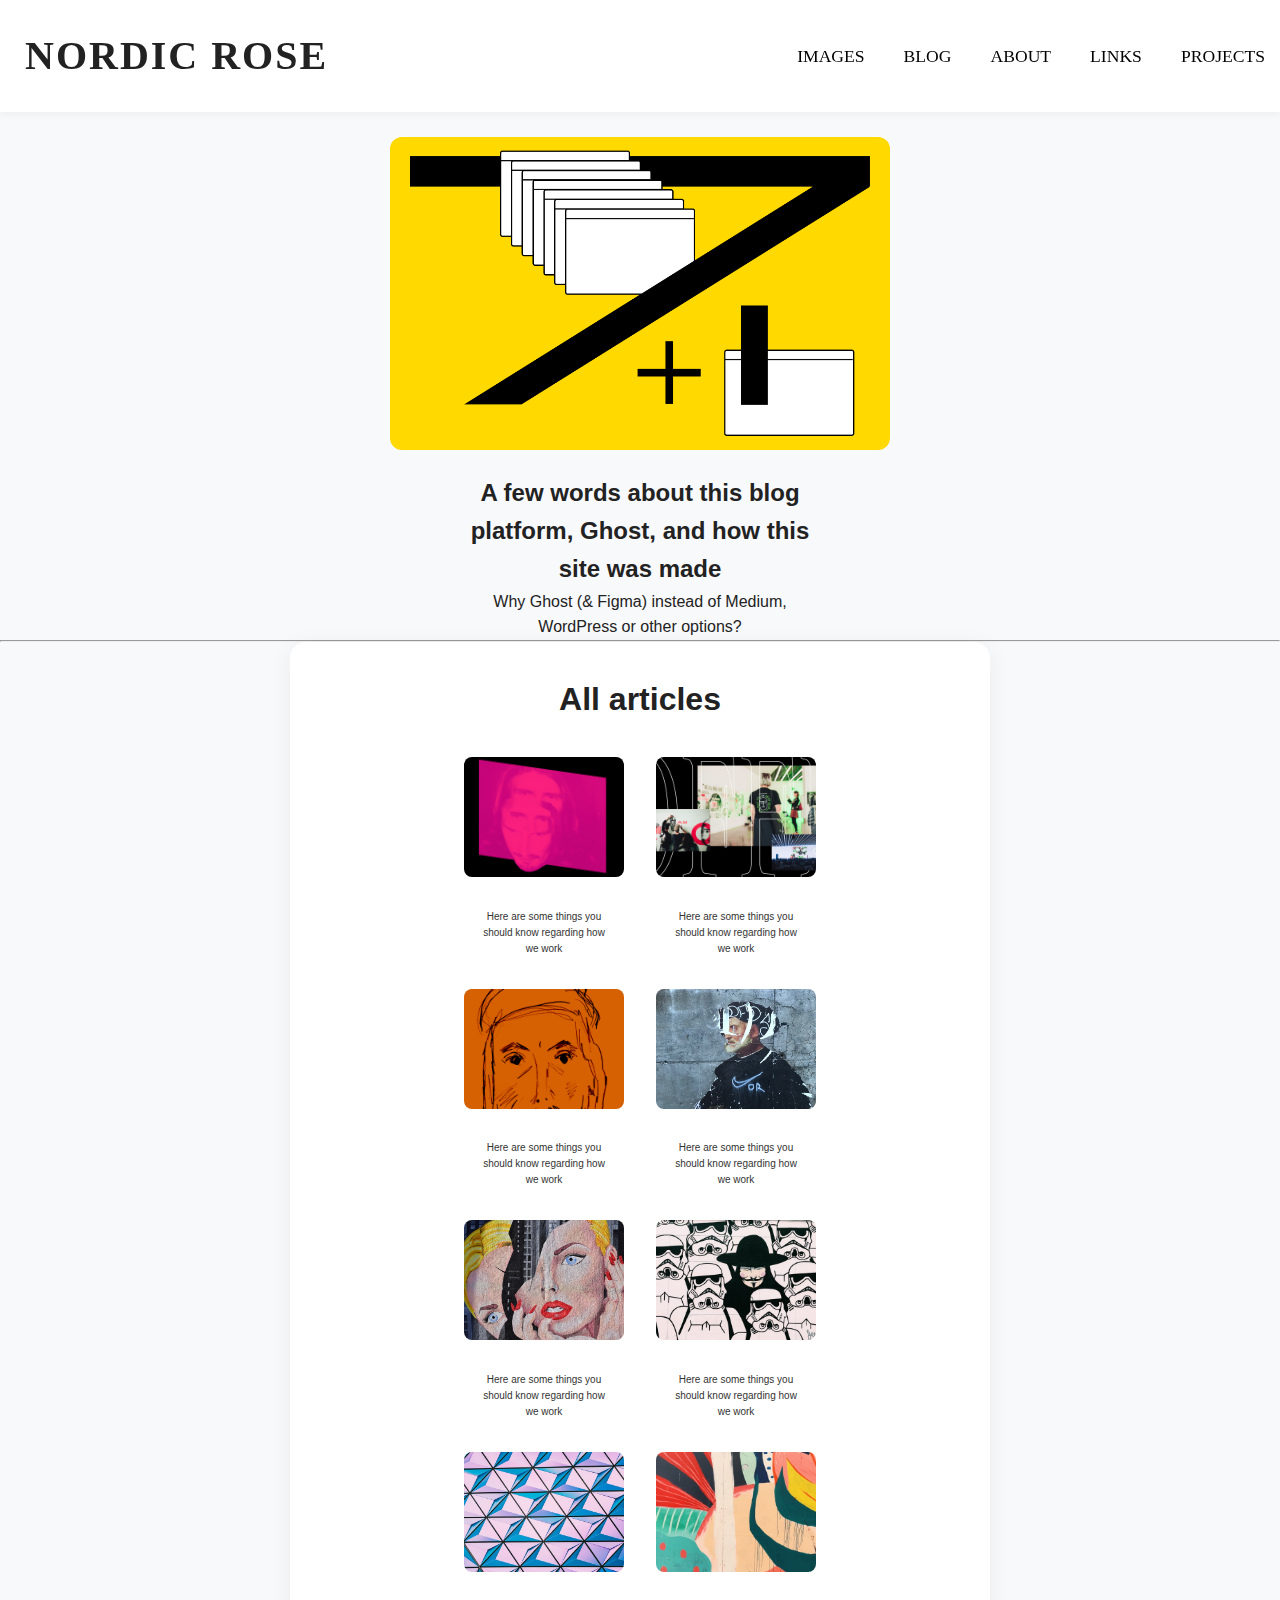
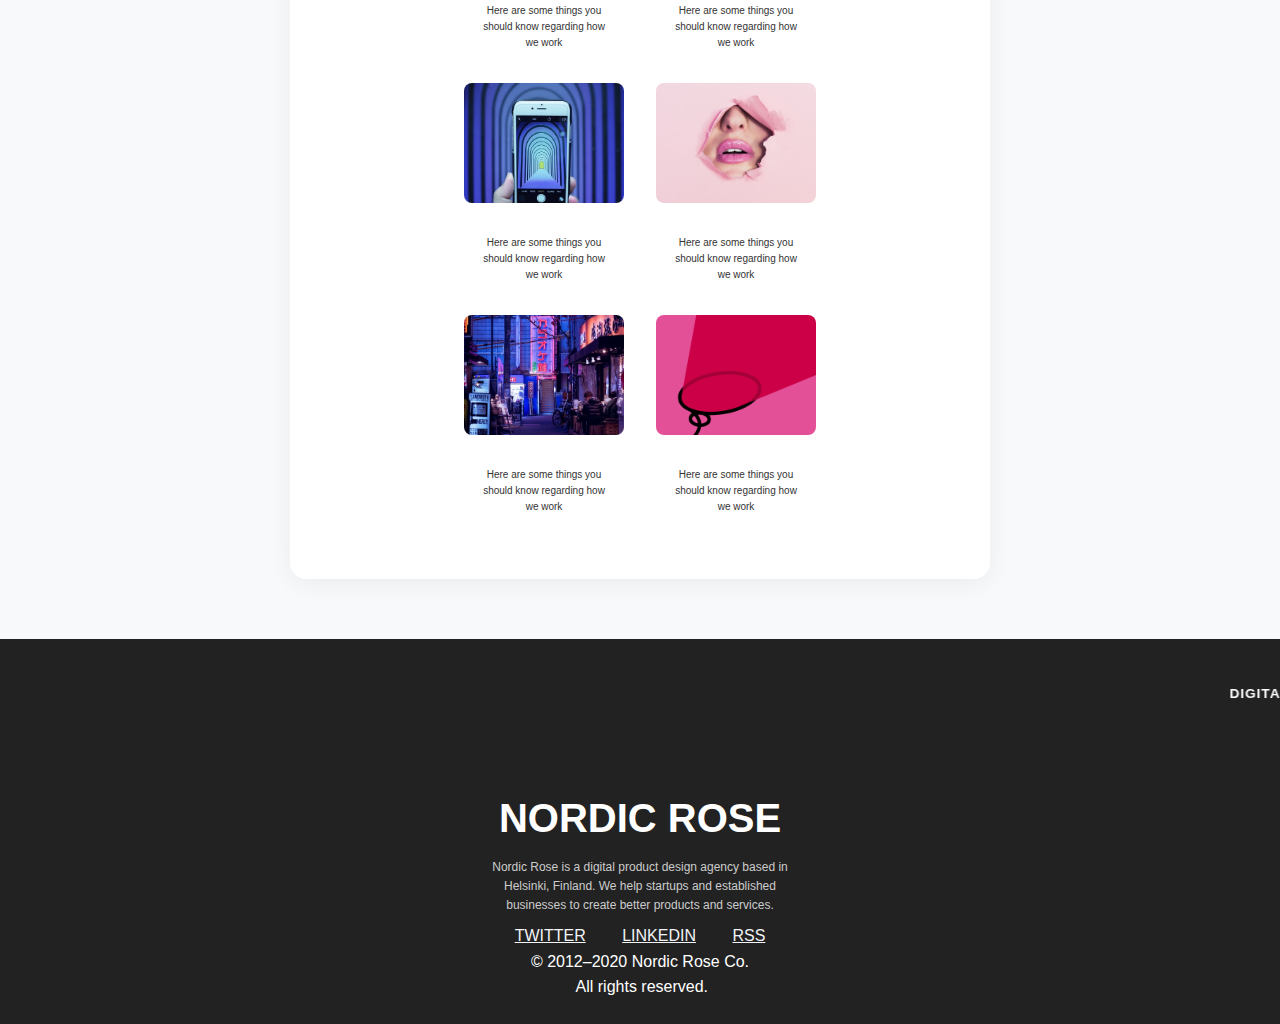
<file: index.html>
<!DOCTYPE html>
<html lang="en">
<head>
    <meta charset="UTF-8">
    <meta name="viewport" content="width=device-width, initial-scale=1.0">
    <title>NORDIC ROSE IMAGE</title>
    <link rel="stylesheet" href="./style.css">
</head>
<body>
    <!-- HEADER START -->
    <header class="hdr">
        <div>
            <a href="#" class="logo">NORDIC ROSE</a>
        </div>
        <nav>
            <ul>
                <li><a href="#images">IMAGES</a></li>
                <li><a href="#">BLOG</a></li>
                <li><a href="#about">ABOUT</a></li>
                <li><a href="#links">LINKS</a></li>
                <li><a href="#projects">PROJECTS</a></li>
            </ul>
        </nav>
    </header>
    <!-- HEADER END -->

    <!-- HERO IMAGE START -->
    <section id="BLOG">
        <div>
            <img src="./images/hero.png" alt="Hero Image" id="hero-img">
            <h2>A few words about this blog <br> platform, Ghost, and how this <br> site was made</h2>
            <p>Why Ghost (& Figma) instead of Medium, <br> WordPress or other options?</p>
            <hr>
        </div>
        </section>
    <!-- HERO IMAGE END -->

    <!-- IMAGE SECTION START -->
<section id="images">
    <section class="card-grid">
        <h2>All articles</h2>
        <div class="row">
            <div>
               <a href="./page2.html"> <img src="./images/blog-1.png" alt="blog 1"></a>
                <p>Here are some things you <br> should know regarding how <br> we work </p>
            </div>
            <div>
                <img src="./images/blog-2.png" alt="blog 2">
                <p>Here are some things you <br> should know regarding how <br> we work </p>
            </div>
        </div>
        <div class="row">
            <div>
                <img src="./images/blog-3.png" alt="blog 3">
                <p>Here are some things you <br> should know regarding how <br> we work </p>
            </div>
            <div>
                <img src="./images/blog-4.jpg" alt="blog 4">
                <p>Here are some things you <br> should know regarding how <br> we work </p>
            </div>
        </div>
        <div class="row">
            <div>
                <img src="./images/blog-5.jpg" alt="blog 5">
                <p>Here are some things you <br> should know regarding how <br> we work </p>
            </div>
            <div>
                <img src="./images/blog-6.jpg" alt="blog 6">
                <p>Here are some things you <br> should know regarding how <br> we work </p>
            </div>
        </div>
        <div class="row">
            <div>
                <img src="./images/blog-7.jpg" alt="blog 7">
                <p>Here are some things you <br> should know regarding how <br> we work </p>
            </div>
            <div>
                <img src="./images/blog-8.jpg" alt="blog 8">
                <p>Here are some things you <br> should know regarding how <br> we work </p>
            </div>
        </div>
        <div class="row">
            <div>
                <img src="./images/blog-9.jpg" alt="blog 9">
                <p>Here are some things you <br> should know regarding how <br> we work </p>
            </div>
            <div>
                <img src="./images/blog-10.jpg" alt="blog 10">
                <p>Here are some things you <br> should know regarding how <br> we work </p>
            </div>
        </div>
        <div class="row">
            <div>
                <img src="./images/blog-11.jpg" alt="blog 11">
                <p>Here are some things you <br> should know regarding how <br> we work </p>
            </div>
            <div>
                <img src="./images/blog-12.png" alt="blog 12">
                <p>Here are some things you <br> should know regarding how <br> we work </p>
            </div>
        </div>
    </section>
    <!-- IMAGE SECTION END -->

                <!-- FOOTER START  -->

        <footer>
            <marquee behavior="" direction="">
                <div class="footer-tags">
                    <span><b>DIGITAL</b></span>
                    <span><b>PRODUCT</b></span>
                    <span><b>DESIGN</b></span>
                    <span>REMOTE</span>
                    <span>WORK</span>
                    <span><b>UX DESIGN</b></span>
                    <span>DISTRIBUTED TEAMS</span>
                    <span><b>CREATIVITY</b></span>
                    <span>STRATEGY</span>
                    <span><b>SUSPENSE</b></span>
                    <span>GROWTH</span>
                    <span><b>DIGITAL</b></span>
                    <span><b>PRODUCT</b></span>
                    <span><b>DESIGN</b></span>
                    <span>REMOTE</span>
                    <span>WORK</span>
                </div>
            </marquee>
            <div class="footer-links">
                <h2>NORDIC ROSE</h2>
                <p>Nordic Rose is a digital product design agency based in <br>
                    Helsinki, Finland. We help startups and established <br>
                    businesses to create better products and services.
                </p> 
                      <ul>
                        <li><a href="#">TWITTER</a></li>
                        <li><a href="#">LINKEDIN</a></li>
                        <li><a href="#">RSS</a></li>
                      </ul>
            </div>
            <div class="copyright">
                <p>© 2012–2020 Nordic Rose Co. <br> All rights reserved. </p>
            </div>
        </footer>
</section>
        <!-- FOOTER END  -->    
</body>
</html>
</file>
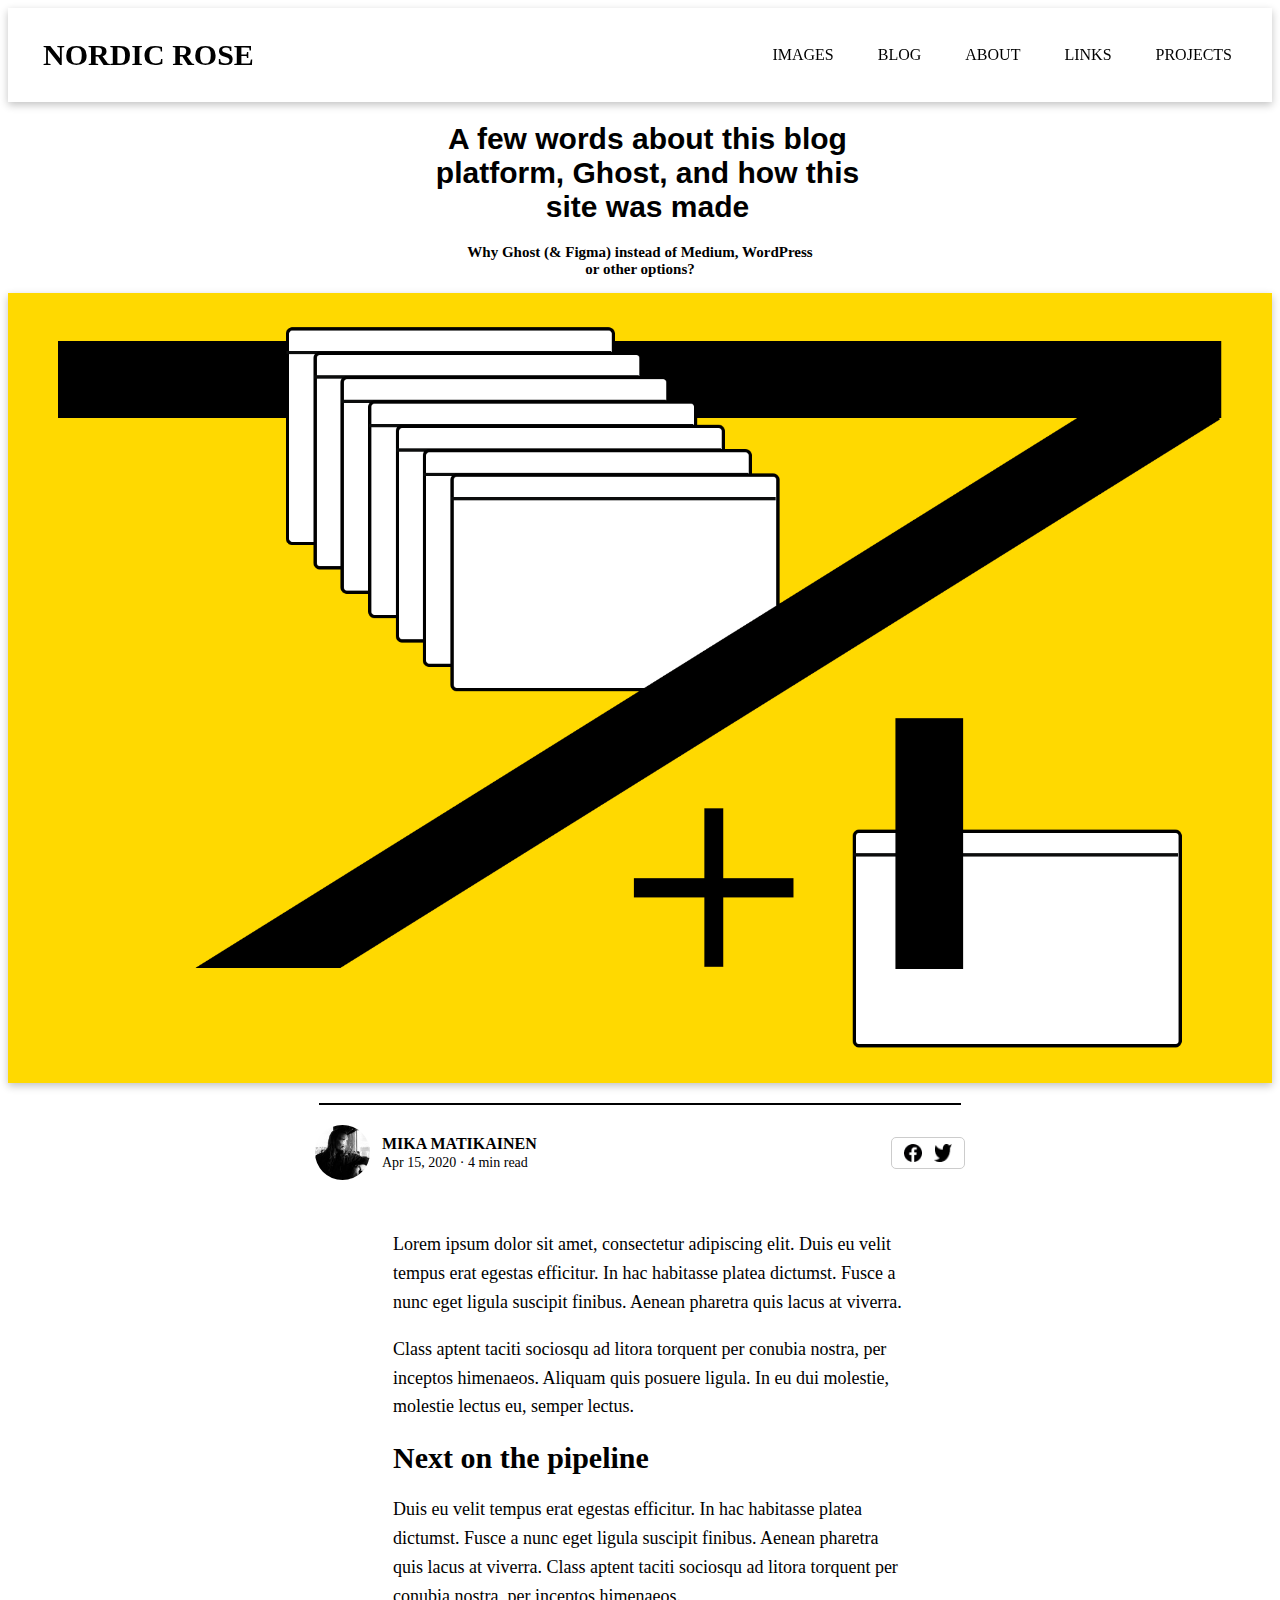
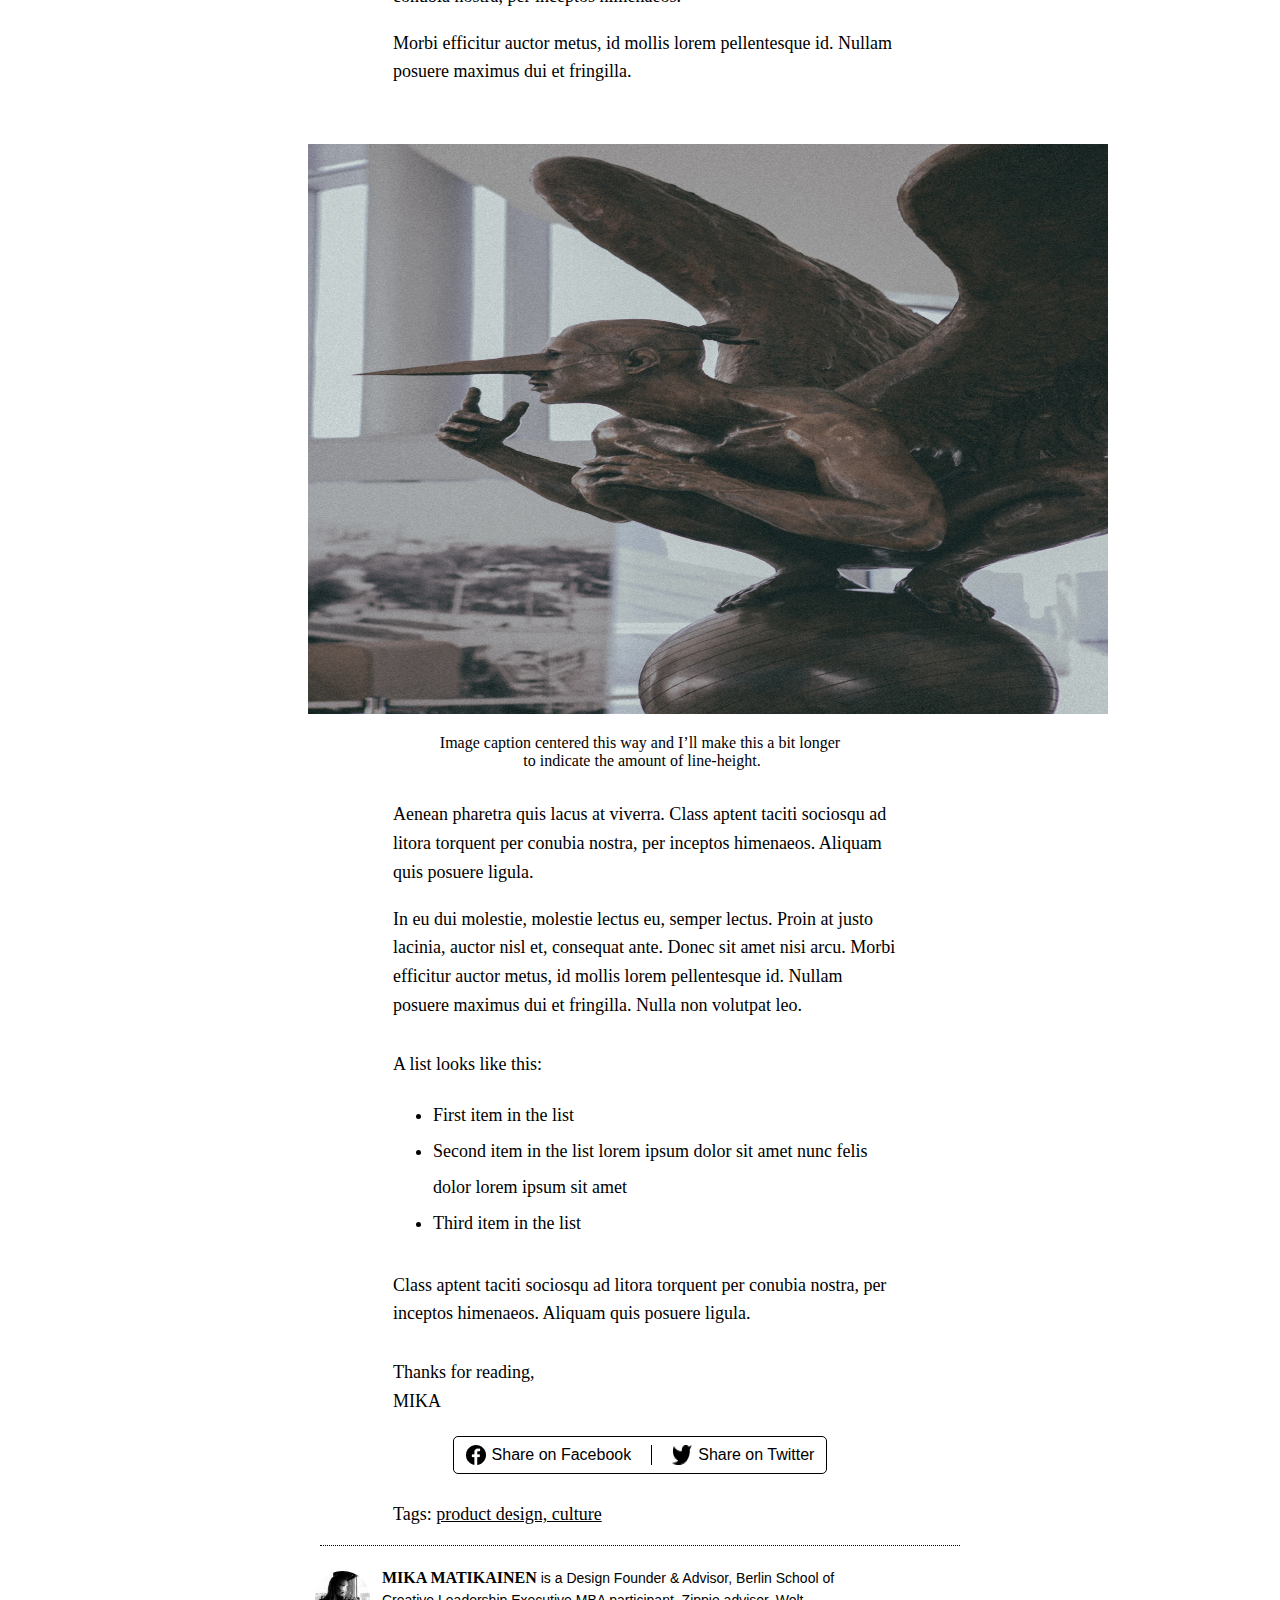
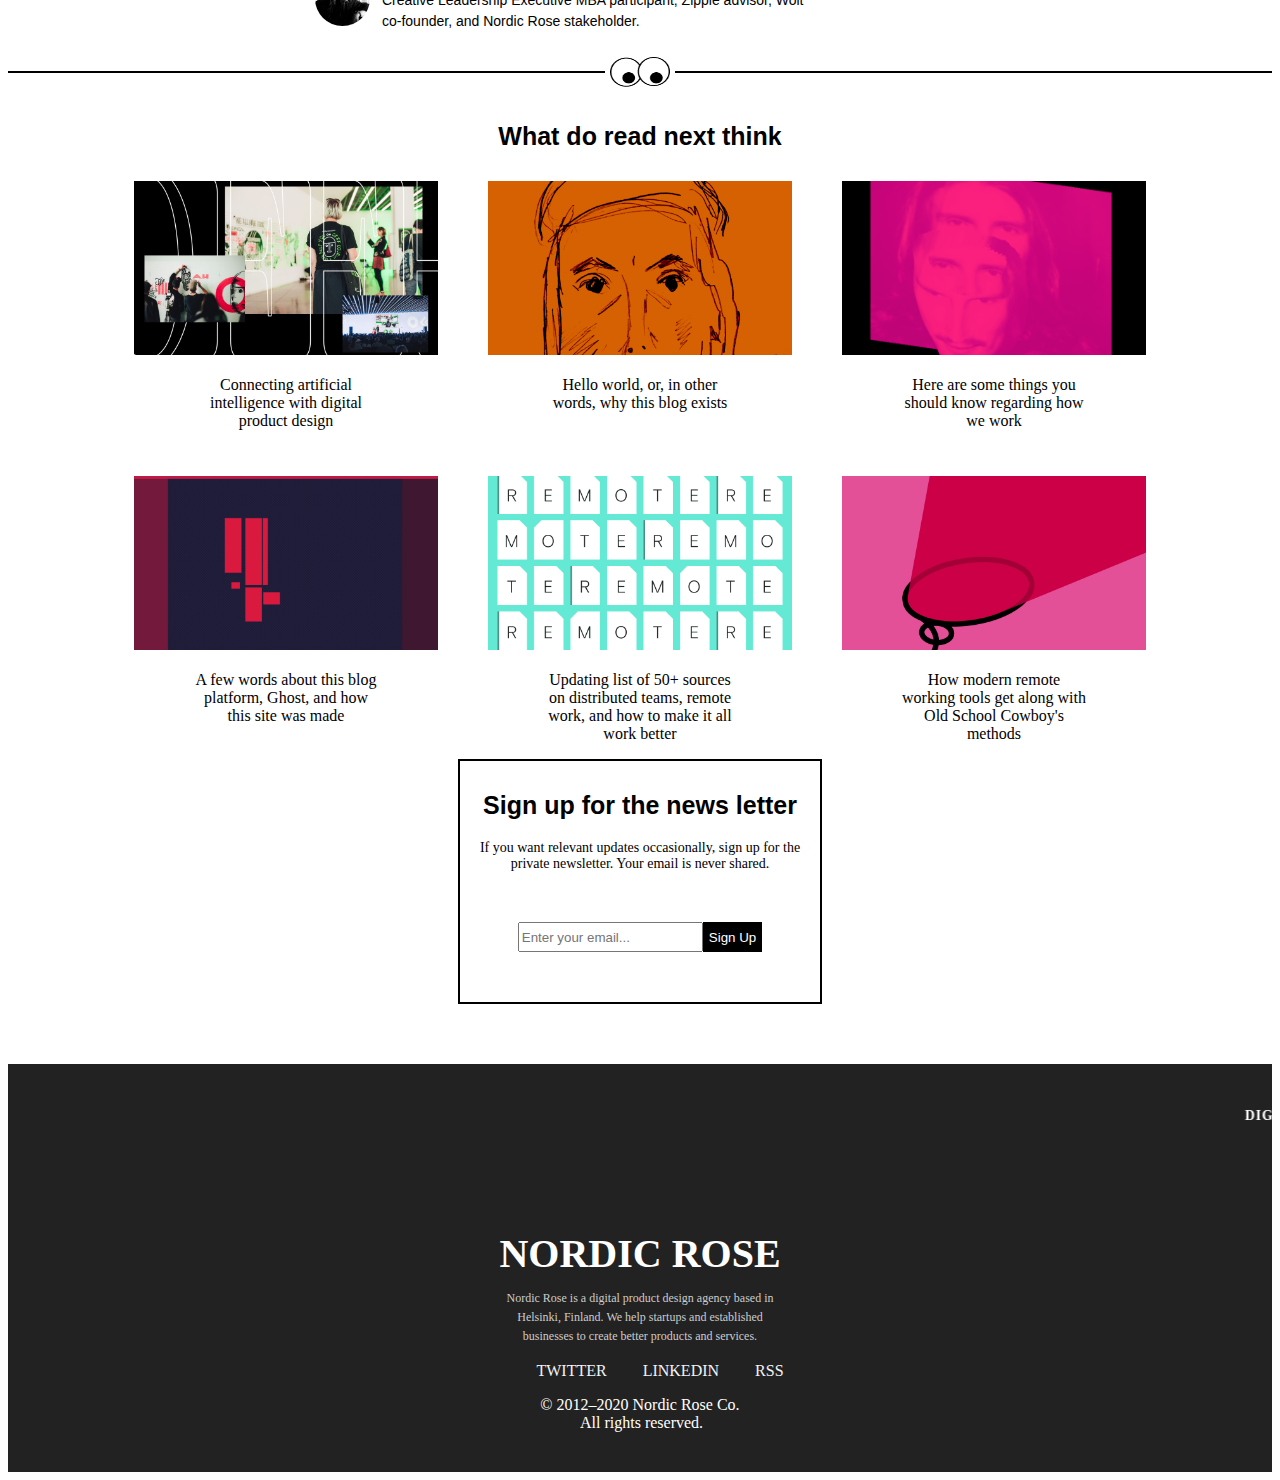
<file: page2.html>
<!DOCTYPE html>
<html lang="en">
<head>
    <meta charset="UTF-8">
    <meta name="viewport" content="width=device-width, initial-scale=1.0">
    <title>NORDIC ROSE BLOG</title>
    <link rel="stylesheet" href="./page2.css">
</head>
<body>
    <!-- Header -->
        <header>
            <div>
                <h1><a href="#">NORDIC ROSE</a></h1>
            </div>
            <nav>
                <ul>
                    <li><a href="#">IMAGES</a></li>
                    <li><a href="#">BLOG</a></li>
                    <li><a href="#">ABOUT</a></li>
                    <li><a href="#">LINKS</a></li>
                    <li><a href="#">PROJECTS</a></li>
                </ul>
            </nav>
        </header>
    <section class="blog-section">    

        <!-- Blog intro -->
        <div class="blog">
            <h1>A few words about this blog <br> platform, Ghost, and how this <br> site was made</h1>
            <h3>Why Ghost (& Figma) instead of Medium, WordPress <br> or other options?</h3>
        </div>

        <!-- Hero Image -->
        <div>
            <img class="hero123" src="./page 2 Images/hero.png" alt="hero">
        </div>

        <hr class="line">

        <!-- Profile + Icons -->
        <div class="container">
            <!-- Left side (profile + info) -->
            <div class="left">
                <img class="img1" src="./page 2 Images/image-1.png" alt="profile">
                <div class="info">
                    <h2 class="name">MIKA MATIKAINEN</h2>
                    <h3 class="date">Apr 15, 2020 · 4 min read</h3>
                </div>
            </div>

            <!-- Right side (social icons in box) -->
            <div class="icons">
                <img src="./page 2 Images/Facebook 1.png" alt="Facebook">
                <img src="./page 2 Images/Twitter.png" alt="Twitter">
            </div>
        </div>

        <!-- Paragraphs -->
        <div class="p1">
            <p>
            Lorem ipsum dolor sit amet, consectetur adipiscing elit. Duis eu velit<br> 
            tempus erat egestas efficitur. In hac habitasse platea dictumst. Fusce a<br>
            nunc eget ligula suscipit finibus. Aenean pharetra quis lacus at viverra.
            </p>
        </div>
        <div class="p2">
            <p>Class aptent taciti sociosqu ad litora torquent per conubia nostra, per <br>
            inceptos himenaeos. Aliquam quis posuere ligula. In eu dui molestie, <br>
            molestie lectus eu, semper lectus.
            </p>
        </div>
        <div class="heading">
            <h1>Next on the pipeline</h1>
        </div>
        <div class="p3">
            <p>
                Duis eu velit tempus erat egestas efficitur. In hac habitasse platea<br> 
                dictumst. Fusce a nunc eget ligula suscipit finibus. Aenean pharetra<br> 
                quis lacus at viverra. Class aptent taciti sociosqu ad litora torquent per<br> 
                conubia nostra, per inceptos himenaeos.  
            </p>
        </div>
        <div class="p4">
            <p>
                Morbi efficitur auctor metus, id mollis lorem pellentesque id. Nullam<br>
                posuere maximus dui et fringilla.
            </p>
        </div>
        <div class="image-2">
            <img src="./page 2 Images/image-2.jpg" alt="image-2" style="width:800px; height: 570px; margin-top:40px; align-items:center; margin-left: 300px;">
        </div>
        <div class="p5">
            <p>
                Image caption centered this way and I’ll make this a bit longer<br> 
                 to indicate the amount of line-height. 
            </p>
        </div>
        <div class="p6">
            <p>
                Aenean pharetra quis lacus at viverra. Class aptent taciti sociosqu ad<br>
                litora torquent per conubia nostra, per inceptos himenaeos. Aliquam<br>
                quis posuere ligula. 
            </p>
        </div>
        <div class="p7">
            <p>
                In eu dui molestie, molestie lectus eu, semper lectus. Proin at justo<br>
                lacinia, auctor nisl et, consequat ante. Donec sit amet nisi arcu. Morbi<br>
                efficitur auctor metus, id mollis lorem pellentesque id. Nullam<br>
                posuere maximus dui et fringilla. Nulla non volutpat leo.
            </p>
        </div>
        <div class="p8">
            <p>A list looks like this:</p>
            <ul>
                <li>First item in the list</li>
                <li>Second item in the list lorem ipsum dolor sit amet nunc felis<br>
                    dolor lorem ipsum sit amet
                </li>
                <li>Third item in the list</li>
            </ul>
        </div>
        <div class="p9">
            <p>
                Class aptent taciti sociosqu ad litora torquent per conubia nostra, per<br>
                inceptos himenaeos. Aliquam quis posuere ligula. 
            </p>
        </div>
        <div class="thnk">
            <p>Thanks for reading,
                <br>MIKA
            </p>
        </div>
        <div class="border-box">
            <div class="icon-item">
                <img src="./page 2 Images/Facebook 1.png" alt="Facebook">
                <span>Share on Facebook</span>
            </div>

            <div class="divider"></div> <!-- vertical line -->

            <div class="icon-item">
                <img src="./page 2 Images/Twitter.png" alt="Twitter">
                <span>Share on Twitter</span>
            </div>
        </div>
        <div class="tag">
            <p>
                Tags: <u>product design, culture</u>
            </p>
        </div>
        <hr class="line2">
        <div class="container2">
            <div class="left2">
                <img class="img2" src="./page 2 Images/image-1.png" alt="image-1">
                <p class="profile-text">
                    <span class="name">MIKA MATIKAINEN</span> is a Design Founder & Advisor, 
                    Berlin School of <br> Creative Leadership Executive MBA participant, 
                    Zippie advisor, Wolt <br> co-founder, and Nordic Rose stakeholder.
                </p>
            </div>
        </div>
        <div class="hr-line">
            <hr>
            <img src="./page 2 Images/eyes.png" alt="eyes" class="center-img">
        </div>
        <div class="hd">
            <h2>What do read next think</h2>
        </div>
        <div class="image-row">
            <div class="image-item">
                <img src="./page 2 Images/img1.png" alt="img1">
                <p>Connecting artificial <br> intelligence with digital <br> product design</p>
            </div>
            <div class="image-item">
                <img src="./page 2 Images/img2.png" alt="img2">
                <p>Hello world, or, in other <br> words, why this blog exists</p>
            </div>
            <div class="image-item">
                <img src="./page 2 Images/img3.png" alt="img3">
                <p>Here are some things you <br> should know regarding how <br> we work </p>
            </div>
        </div>
        <div class="image-row1">
            <div class="image-item1">
                <img src="./page 2 Images/img4.png" alt="img4">
                <p>A few words about this blog <br> platform, Ghost, and how <br> this site was made</p>
            </div>
            <div class="image-item1">
                <img src="./page 2 Images/img5.png" alt="img5">
                <p>Updating list of 50+ sources <br> on distributed teams, remote <br> work, and how to make it all <br> work better</p>
            </div>
            <div class="image-item1">
                <img src="./page 2 Images/img6.png" alt="img6">
                <p>How modern remote  <br> working tools get along with <br> Old School Cowboy's <br> methods</p>
            </div>
        </div>
        <div class="border1">
            <div class="email">
                <h2>Sign up for the news letter</h2>
                <p>If you want relevant updates occasionally, sign up for the<br>
                private newsletter. Your email is never shared. 
                </p>
                <div class="signup-wrapper">
                    <input type="email" required placeholder="Enter your email...">
                    <button type="submit">Sign Up</button>
                </div>
            </div>
        </div> 
        <footer>
            <marquee behavior="" direction="">
                <div class="footer-tags">
                    <span><b>DIGITAL</b></span>
                    <span><b>PRODUCT</b></span>
                    <span><b>DESIGN</b></span>
                    <span>REMOTE</span>
                    <span>WORK</span>
                    <span><b>UX DESIGN</b></span>
                    <span>DISTRIBUTED TEAMS</span>
                    <span><b>CREATIVITY</b></span>
                    <span>STRATEGY</span>
                    <span><b>SUSPENSE</b></span>
                    <span>GROWTH</span>
                    <span><b>DIGITAL</b></span>
                    <span><b>PRODUCT</b></span>
                    <span><b>DESIGN</b></span>
                    <span>REMOTE</span>
                    <span>WORK</span>
                </div>
            </marquee>
            <div class="footer-links">
                <h2>NORDIC ROSE</h2>
                <p>Nordic Rose is a digital product design agency based in <br>
                    Helsinki, Finland. We help startups and established <br>
                    businesses to create better products and services.
                </p> 
                <ul>
                    <li><a href="#">TWITTER</a></li>
                    <li><a href="#">LINKEDIN</a></li>
                    <li><a href="#">RSS</a></li>
                </ul>
            </div>
            <div class="copyright">
                <p>© 2012–2020 Nordic Rose Co. <br> All rights reserved. </p>
            </div>
        </footer>
    </section>
</body>
</html>
</file>
<file: page2.css>
/* Header */
header {
    display: flex; 
    justify-content: space-between;
    align-items: center;
    box-shadow: rgba(0, 0, 0, 0.24) 0px 3px 8px;
    position: sticky;
    top: 0;
    background: white;
    padding: 10px 20px;
    font-family: cursive;
    scroll-behavior: smooth;
}

h1 {
    font-family: cursive;
    font-size: 30px;
    margin-left: 15px;
}

header > nav > ul > li {
    display: inline;
    padding: 0px 20px;
    scroll-behavior: smooth;
}

header > nav > ul > li > a:hover {
    color: blue;
}

a {
    text-decoration: none;
    color: black;
}

/* Blog title */
.blog {
    text-align: center;
}

.blog h1 {
    font-family: 'Gill Sans', 'Gill Sans MT', Calibri, 'Trebuchet MS', sans-serif;
}

.blog h3 {
    font-family: cursive;
    font-size: 15px;
}

/* Hero image */
.hero123 {
    width: 100%;
    max-width: 1343px;
    height: auto;
    display: block;
    margin: 0 auto;
    box-shadow: rgba(0, 0, 0, 0.24) 0px 3px 8px;
}

/* Divider line */
.line {
    width: 640px;
    margin: 20px auto;
    border: 1px solid black;
}

/* Profile + info + icons container */
.container {
    display: flex;
    align-items: center;
    justify-content: space-between;
    max-width: 650px;
    margin: 20px auto;
}

/* Left side (profile + name/date) */
.left {
    display: flex;
    align-items: center;
    gap: 12px;
}

.img1 {
    border-radius: 50%;
    width: 55px;
    height: 55px;
}

.info {
    display: flex;
    flex-direction: column;
}

.name {
    font-family: SF Pro Text;
    font-size: 16px;
    font-weight: 700;
    text-transform: uppercase;
    margin: 0;
}

.date {
    font-family: SF Pro Text;
    font-weight: 400;
    font-size: 14px;
    color: black;
    margin: 2px 0 0 0;
}

/* Right side (social icons in box) */
.icons {
    display: flex;
    gap: 12px;
    border: 1px solid #ccc;
    border-radius: 5px;
    padding: 6px 12px;
    background: white;
}

.icons img {
    width: 18px;
    height: 18px;
    cursor: pointer;
    transition: transform 0.2s;
}

.icons img:hover {
    transform: scale(1.2);
}

/* Paragraphs */
.p1, .p2 {
    font-family: "New York Medium", serif;
    text-align: center;
    font-size: 20px;
    margin: 15px auto;
    max-width: 700px;
}

.p2{
  text-align: left;  /* ya center karna ho to center */
  font-size: 18px;
  line-height: 1.6; /* line spacing better hogi */
  margin-left: 385px;
}

.p1{
  text-align: left;  /* ya center karna ho to center */
  font-size: 18px;
  line-height: 1.6; /* line spacing better hogi */
  margin-left: 385px;
  margin-top: 50px;
}

.heading {
    font-style: bold;
    font-family:Arial, Helvetica, sans-serif;
    font-size: 30px;
    margin-left: 370px;
}

.p3{
  text-align: left;  /* ya center karna ho to center */
  font-size: 18px;
  line-height: 1.6; /* line spacing better hogi */
  margin-left: 385px;
}

.p4{
  text-align: left;  /* ya center karna ho to center */
  font-size: 18px;
  line-height: 1.6; /* line spacing better hogi */
  margin-left: 385px;
}

.p5{
    text-align: center;
    font-family: cursive;
}

.p6{
    text-align: left;  /* ya center karna ho to center */
    font-size: 18px;
    line-height: 1.6; /* line spacing better hogi */
    margin-left: 385px;
    margin-top: 30px;
}

.p7{
    text-align: left;  /* ya center karna ho to center */
    font-size: 18px;
    line-height: 1.6; /* line spacing better hogi */
    margin-left: 385px;
}

.p8 {
    text-align: left;  /* ya center karna ho to center */
    font-size: 18px;
    line-height: 1.6; /* line spacing better hogi */
    margin-left: 385px;
    margin-top: 30px;
}

.p8 > ul > li{
    justify-content: space-between;
    line-height: 2.0;
}

.p9{
    text-align: left;  /* ya center karna ho to center */
    font-size: 18px;
    line-height: 1.6; /* line spacing better hogi */
    margin-left: 385px;
    margin-top: 30px;
}

.thnk{ 
    text-align: left;  /* ya center karna ho to center */
    font-size: 18px;
    line-height: 1.6; /* line spacing better hogi */
    margin-left: 385px;
    margin-top: 30px;
    font-family: cursive;
}

.border-box {
  display: flex;
  gap: 20px;                   /* Facebook aur Twitter ke beech space */
  border: 1px solid black;
  border-radius: 5px;
  padding: 8px 12px;
  margin: 20px auto;           /* center horizontally */
  width: fit-content;          /* 👈 border chhota hoga sirf content ke hisaab se */
}

.icon-item {
  display: flex;
  align-items: center;         /* icon aur text ek line me center */
  gap: 6px;                    /* icon aur text ke beech chhoti si space */
}

.icon-item img {
  width: 20px;
  height: 20px;
}
.icon-item span {
  font-family: Arial, Helvetica, sans-serif;
  font-size: 16px;
}

.divider {
  width: 1px;
  height: 20px;              /* icons ke barabar height */
  background-color: black;
}

.tag > p{
    margin-left: 385px;
    margin-top: 30px;
    font-size: 18px;
}

.line2 {
  border: none;
  border-top: 1px dotted black; /* dotted line */
  margin: 8px 0;               /* thoda gap */
  width: 640px;
  margin: 20px auto;
}

/* Profile + info + icons container */
.container2 {
    display: flex;
    align-items: center;
    justify-content: space-between;
    max-width: 650px;
    margin: 20px auto;
}

/* Left side (profile + name/date) */
.left2 {
    display: flex;
    align-items: center;
    gap: 12px;
}

.img2 {
    border-radius: 50%;
    width: 55px;
    height: 55px;
}

.profile-text {
  font-family: "SF Pro Text", sans-serif;
  font-size: 14px;
  color: black;
  max-width: 650px;   /* line width control */
  line-height: 1.5;
  margin: 0;
}

.name {
  font-weight: 700;   /* bold */
  font-size: 16px;    /* thoda bara */
  text-transform: uppercase;
  color: black;
}

.hr-line {
  position: relative;
  text-align: center;
  margin: 20px 0;
  height: 40px; /* height image aur line ke liye container */
}

.hr-line hr {
  position: absolute;
  top: 50%;
  left: 0;
  width: 100%;
  transform: translateY(-50%); /* line ko vertical center kare */
  border: none;
  border-top: 2px solid black;
  margin: 0;
}

.hr-line > img {
    width: 60px;
    height: 100px;
}

.hr-line .center-img {
  position: absolute;
  top: 50%;
  left: 50%;
  transform: translate(-50%, -50%); /* image ko bilkul center kare */
  background: white;  /* image ke peeche line cover */
  padding: 0 5px;
  height: 30px; /* apni image size ke hisaab se */
}

.hd > h2{
    text-align: center;
    font: 100% Arial, Helvetica, sans-serif;
    font-size: 25px;
    margin-top: 30px;
    font-weight: bold;
}

.image-row {
  display: flex;          /* horizontal row */
  gap: 50px;              /* items ke beech space */
  justify-content: center;
  align-items: flex-start;
  margin-top: 30px;
}

.image-item {
  display: flex;
  flex-direction: column; /* image ke neeche p aayega */
  align-items: center;
  gap: 5px;               /* image aur text ke beech */
}

.image-item img {
  width: 304px;
  height: 174px;
  object-fit: cover;
}

.image-item p {
  text-align: center;
  font-size: 16px;
  color: black;
}

.image-row1{
    display: flex;          /* horizontal row */
    gap: 50px;              /* items ke beech space */
    justify-content: center;
    align-items: flex-start;
    margin-top: 30px;
}

.image-item1 {
    display: flex;
    flex-direction: column; /* image ke neeche p aayega */
    align-items: center;
    gap: 5px;               /* image aur text ke beech */
}

.image-item1 > img{
    width: 304px;
    height: 174px;
    object-fit: cover;
}

.image-item1 > p{
    text-align: center;
    font-size: 16px;
    color: black;
}

.email > h2{
    text-align: center;
    font: 100% Arial, Helvetica, sans-serif;
    font-size: 25px;
    margin-top: 30px;
    font-weight: bold;
}

.email p{
    text-align: center;
    font-family: cursive;
    font-size: 14px;
    margin-top: 10px;
}

.signup-wrapper {
  display: flex;
  justify-content: center; /* wrapper ke center me */
  margin: 50px 0;
}

.email-button-container {
  position: relative;
  display: flex;
}

.email-button-container input {
  padding: 10px 100px 10px 12px; /* right padding = button width */
  font-size: 14px;
  width: 300px;                 /* apne hisaab se */
  border: 1px solid #ccc;
  border-radius: 5px;
}

.email-button-container button {
  position: absolute;
  right: 0;
  top: 0;
  height: 100%;
  border: none;
  background-color: #007bff;
  color: white;
  padding: 0 15px;
  border-radius: 0 5px 5px 0;
  cursor: pointer;
}

.signup-wrapper > button{
  background-color: black;
  color: white;
  height: 30px;
  border: none;
}

.border1 {
  border: 2px solid black;
  margin-left: 450px;
  margin-right: 450px;
}

footer {
    background: #222;
    color: #fff;
    padding: 40px 0 24px 0;
    text-align: center;
    margin-top: 60px;
}

.footer-tags {
    display: flex;
    flex-wrap: wrap;
    gap: 16px;
    justify-content: center;
    margin-bottom: 24px;
}

.footer-tags span {
    color: #fff;
    border-radius: 20px;
    font-size: 0.85rem;
    margin: 4px 0;
    letter-spacing: 1px;
    transition: background 0.3s;
}

.footer-tags span:hover {
    display: inline;
}
.footer-links ul li a{
    max-width: 600px;
    margin: 0 auto;
    display: inline;
    padding:0% 8px;
    color:#f1f3f6;
    margin-bottom: 20px;
}

.footer-links ul li{
     max-width: 600px;
    margin: 0 auto;
    display: inline;
    padding:0% 8px;
    margin-bottom: 20px;
}

.footer copyright p{
    text-align: center;
    font-size: 10px;

}

.footer-links h2 {
    font-size: 2.5rem;
    margin-bottom: 8px;
}

.footer-links p {
    font-size: 0.75rem;
    color: #ccc;
    line-height: 1.6;
    margin-bottom: 8px;
}

/* Responsive Design */
@media (max-width: 900px) {
    .card-grid, .hero {
        max-width: 98vw;
        padding: 16px;
    }
    .card-grid .row {
        gap: 16px;
    }
}

@media (max-width: 600px) {
    header {
        flex-direction: column;
        gap: 16px;
        padding: 16px 0;
    }
    nav ul {
        flex-direction: column;
        gap: 8px;
    }
    .card-grid .row {
        flex-direction: column;
        gap: 24px;
    }
    .card-grid img {
        width: 100%;
        max-width: 300px;
        height: auto;
    }
}

section#BLOG h2,
section#BLOG p {
    text-align: center;
}

.footer-links > ul > li > a:hover{
  color: white;
  text-decoration: underline;
}
</file>
<file: style.css>
/* RESET & BASE */
* {
    margin: 0;
    padding: 0;
    box-sizing: border-box;
}

title{
    font-family: cursive;
}

body {
    font-family: 'Segoe UI', 'Gill Sans', 'Gill Sans MT', Calibri, 'Trebuchet MS', sans-serif;
    background: #f8f9fa;
    color: #222;
    line-height: 1.6;
}

/* HEADER */
header {
    padding: 24px 0;
    display: flex;
    justify-content: space-between;
    align-items: center;
    background: #fff;
    box-shadow: 0 2px 8px rgba(99,99,99,0.08);
    font-family: cursive;
}

.div a {
    display: flex;
    align-items: center;
    gap: 16px;
}

.hdr{
    position: sticky;
    top: 0;
    z-index: 1000;
    background-color: white;
    box-shadow: 0 2px 8px rgba(99,99,99,0.08);
}

header > div > a.logo {
    text-decoration: none;
    font-size: 2.5rem;
    color: #222;
    font-weight: bold;
    font-family: 'Gill Sans', 'Gill Sans MT', Calibri, 'Trebuchet MS', sans-serif;
    text-transform: uppercase;
    letter-spacing: 2px;
    transition: color 0.3s;
    padding: 0 25px;
    font-family: cursive;
}

nav ul{
    scroll-behavior: smooth;
}

nav ul {
    list-style: none;
    display: flex;
    gap: 24px;
}

nav ul li a {
    text-decoration: none;
    color: black;
    font-size: 1.1rem;
    /* padding: 8px 10px; */
    margin-right: 15px;
    border-radius: 4px;
    transition: background 0.3s, color 0.3s;
    scroll-behavior: smooth;
}

nav ul li a:hover {
    color: blue;
}

/* HERO SECTION */
.hero {
    max-width: 700px;
    margin: 40px auto 0 auto;
    text-align: center;
    background: #fff;
    border-radius: 16px;
    box-shadow: 0 4px 24px rgba(0,0,0,0.06);
    padding: 32px 24px;
}

#hero-img {
    width: 100%;
    max-width: 500px;
    height: auto;
    margin: 0 auto 24px auto;
    display: block;
    border-radius: 12px;
    margin-top: 25px;
}

.hero h2 {
    font-size: 2rem;
    margin: 24px 0 16px 0;
    font-weight: 600;
}

.hero p {
    font-size: 1.1rem;
    color: #555;
    margin-bottom: 16px;
}

.hero hr {
    width: 40px;
    margin: 24px auto 0 auto;
    border: none;
    border-top: 2px solid #0077b6;
}

/* ARTICLES GRID */
main {
    margin-top: 40px;
}

.card-grid {
    max-width: 700px;
    margin: 0 auto 40px auto;
    background: #fff;
    border-radius: 16px;
    box-shadow: 0 4px 24px rgba(0,0,0,0.06);
    padding: 32px 24px;
}

.card-grid h2 {
    text-align: center;
    font-size: 2rem;
    margin-bottom: 32px;
    font-weight: 600;
}

.card-grid .row {
    display: flex;
    gap: 32px;
    justify-content: center;
    margin-bottom: 32px;
}

.card-grid article {
    flex: 1 1 0;
    background: #f1f3f6;
    border-radius: 12px;
    box-shadow: 0 2px 8px rgba(0,0,0,0.04);
    padding: 16px;
    display: flex;
    flex-direction: column;
    align-items: center;
    transition: box-shadow 0.3s;
}

.card-grid article:hover {
    box-shadow: 0 6px 24px rgba(0,119,182,0.12);
}

.card-grid img {
    width: 160px;
    height: 120px;
    object-fit: cover;
    border-radius: 8px;
    margin-bottom: 16px;
}

.card-grid p {
    font-size: 10px;
    color: #333;
    text-align: center;
    margin-top: 8px;
    font-family: inherit;
    width: 100%;
}

/* FOOTER */
footer {
    background: #222;
    color: #fff;
    padding: 40px 0 24px 0;
    text-align: center;
    margin-top: 60px;
}

.footer-tags {
    display: flex;
    flex-wrap: wrap;
    gap: 16px;
    justify-content: center;
    margin-bottom: 24px;
}

.footer-tags span {
    color: #fff;
    border-radius: 20px;
    font-size: 0.85rem;
    margin: 4px 0;
    letter-spacing: 1px;
    transition: background 0.3s;
}

.footer-tags span:hover {
    display: inline;
}
.footer-links ul li a{
    max-width: 600px;
    margin: 0 auto;
    display: inline;
    padding:0% 8px;
    color:#f1f3f6;
    margin-bottom: 20px;
}

.footer-links ul li{
     max-width: 600px;
    margin: 0 auto;
    display: inline;
    padding:0% 8px;
    margin-bottom: 20px;
}

.footer copyright p{
    text-align: center;
    font-size: 10px;

}

.footer-links h2 {
    font-size: 2.5rem;
    margin-bottom: 8px;
}

.footer-links p {
    font-size: 0.75rem;
    color: #ccc;
    line-height: 1.6;
    margin-bottom: 8px;
}

/* Responsive Design */
@media (max-width: 900px) {
    .card-grid, .hero {
        max-width: 98vw;
        padding: 16px;
    }
    .card-grid .row {
        gap: 16px;
    }
}

@media (max-width: 600px) {
    header {
        flex-direction: column;
        gap: 16px;
        padding: 16px 0;
    }
    nav ul {
        flex-direction: column;
        gap: 8px;
    }
    .card-grid .row {
        flex-direction: column;
        gap: 24px;
    }
    .card-grid img {
        width: 100%;
        max-width: 300px;
        height: auto;
    }
}

section#BLOG h2,
section#BLOG p {
    text-align: center;
}
</file>
